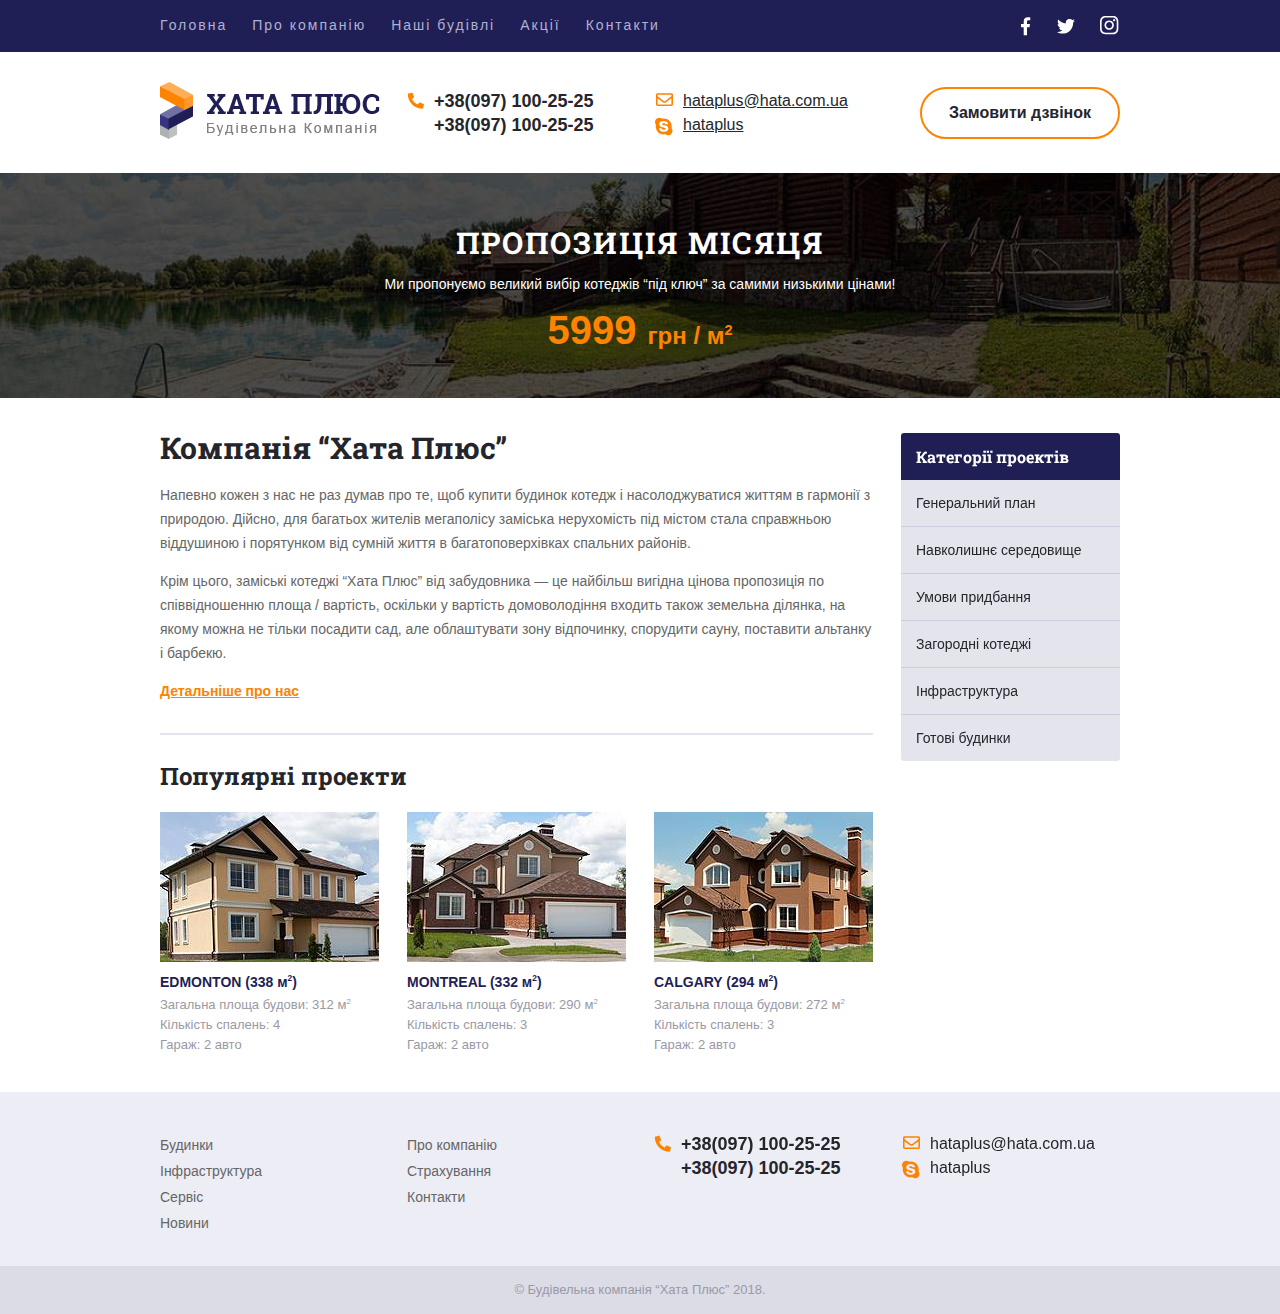
<file: index.html>
<!DOCTYPE html>
<html lang="uk">

<head>
    <meta charset="UTF-8">
    <meta name="viewport" content="width=device-width, initial-scale=1.0">
    <title>compain "Хата Плюс" houses for sale</title>
    <!-- <link rel="preconnect" href="https://fonts.googleapis.com">
    <link rel="preconnect" href="https://fonts.gstatic.com" crossorigin>
    <link href="https://fonts.googleapis.com/css2?family=Roboto+Slab:wght@700&display=swap" rel="stylesheet"> -->
    <link rel="stylesheet" href="css/styles.css">
</head>

<body>
    <header class="shadow">
        <div class="top">
            <div class="wrapper">
                <nav class="flex">
                    <div class="menu">
                        <ul>
                            <li><a href="/">Головна</a></li>
                            <li><a href="#">Про компанію</a></li>
                            <li><a href="price.html">Наші будівлі</a></li>
                            <li><a href="#">Акції</a></li>
                            <li><a href="maps.html">Контакти</a></li>
                        </ul>
                    </div>
                    <div class="socials">
                        <ul>
                            <li><a class="fb" href="#"></a></li>
                            <li><a class="tw" href="#"></a></li>
                            <li><a class="in" href="#"></a></li>
                        </ul>
                    </div>
                </nav>
            </div>
        </div>
        <div class="wrapper">
            <div class="contacts row">
                <div class="logo column">
                    <a href="/"><img src="images/logo.png" alt="логотип компанії"></a>
                </div>
                <div class="phones column">
                    <p><a class="tel" href="tel:+380971002525">+38(097) 100-25-25</a></p>
                    <p><a href="tel:+380971002525">+38(097) 100-25-25</a></p>
                </div>
                <div class="mail column">
                    <p><a class="letter" href="mailto:hataplus@hata.com.ua">hataplus@hata.com.ua</a></p>
                    <p><a class="skype" href="skype:hataplus">hataplus</a></p>
                </div>
                <div class="cta column">
                    <a class="button" href="#">Замовити дзвінок</a>
                </div>
            </div>
        </div>
    </header>
    <div class="backfone">
        <div class="wrapper">
            <p class="text">Пропозиція місяця </p>
            <p class="text2">Ми пропонуємо великий вибір котеджів “під ключ” за самими низькими цінами!</p>
            <p class="price">5999 <span>грн / м<sup>2</sup></span></p>
        </div>
    </div>

    <main>
        <div class="wrapper">
            <div class="flex row">
                <div class="content">
                    <div class="story">
                        <h1>Компанія “Хата Плюс”</h1>
                        <p>Напевно кожен з нас не раз думав про те, щоб купити будинок котедж і насолоджуватися життям в
                            гармонії з природою. Дійсно, для багатьох жителів мегаполісу заміська нерухомість під містом
                            стала
                            справжньою віддушиною і порятунком від сумній життя в багатоповерхівках спальних районів.
                        </p>
                        <p>Крім цього, заміські котеджі “Хата Плюс” від забудовника — це найбільш вигідна цінова
                            пропозиція по співвідношенню площа / вартість, оскільки у вартість домоволодіння входить
                            також земельна
                            ділянка, на якому можна не тільки посадити сад, але облаштувати зону відпочинку, спорудити
                            сауну,
                            поставити альтанку і барбекю.</p>
                        <a class="more" href="#">Детальніше про нас</a>
                    </div>
                    <hr>
                    <div class="projects">
                        <h2>Популярні проекти</h2>
                        <div class="flex row">
                            <figure class="project column">
                                <figcaption>
                                    <a href=""></a>
                                    <picture>
                                        <source srcset="images/edmonton.wepb" type="image/wepb">
                                        <img src="images/edmonton.jpg" alt="жовта хатинка у Едмондоні">
                                    </picture>
                                    <h3>EDMONTON (338 м<sup>2</sup>)</h3>
                                    <p>Загальна площа будови: 312 м<sup>2</sup></p>
                                    <p>Кількість спалень: 4</p>
                                    <p>Гараж: 2 авто</p>
                                </figcaption>
                            </figure>
                            <figure class="project column">
                                <figcaption>
                                    <a href=""></a>
                                    <picture>
                                        <source srcset="images/montreal.wepb" type="image/wepb">
                                        <img src="images/montreal.jpg" alt="коричнева хатинка у Монреалі">
                                    </picture>
                                    <h3>MONTREAL (332 м<sup>2</sup>)</h3>
                                    <p>Загальна площа будови: 290 м<sup>2</sup></p>
                                    <p>Кількість спалень: 3</p>
                                    <p>Гараж: 2 авто</p>
                                </figcaption>
                            </figure>
                            <figure class="project column">
                                <figcaption>
                                    <a href=""></a>
                                    <picture>
                                        <source srcset="images/calgary.wepb" type="image/wepb">
                                        <img src="images/calgary.jpg" alt="помаранчева хатинка в Калгері">
                                    </picture>
                                    <h3>CALGARY (294 м<sup>2</sup>)</h3>
                                    <p>Загальна площа будови: 272 м<sup>2</sup></p>
                                    <p>Кількість спалень: 3</p>
                                    <p>Гараж: 2 авто</p>
                                </figcaption>
                            </figure>
                        </div>
                    </div>
                </div>
                <aside class="paragraph column">
                    <nav class="asidemenu">
                        <p class="text3">Категорії проектів</p>
                        <ul>
                            <li><a href="#">Генеральний план</a></li>
                            <li class="asideme"><a href="#">Навколишнє середовище</a>
                                <ul class="asidemenu2">
                                    <li><a href="#">Продані</a></li>
                                    <li><a href="#">Заброньованні</a></li>
                                    <li><a href="#">В процесі будівництва</a></li>
                                </ul>
                            </li>
                            <li><a href="#">Умови придбання</a></li>
                            <li><a href="#">Загородні котеджі</a></li>
                            <li><a href="#">Інфраструктура</a></li>
                            <li><a href="#">Готові будинки</a></li>
                        </ul>
                    </nav>
                </aside>
            </div>
        </div>
    </main>
    <footer class="ended">
        <div class="wrapper">
            <div class="row fotertop">
                <div class="end column">
                    <ul>
                        <li><a href="#">Будинки</a></li>
                        <li><a href="#">Інфраструктура</a></li>
                        <li><a href="#">Сервіс</a></li>
                        <li><a href="#">Новини</a></li>
                    </ul>
                </div>
                <div class="end2 column">
                    <ul>
                        <li><a href="#">Про компанію</a></li>
                        <li><a href="#">Страхування</a></li>
                        <li><a href="#">Контакти</a></li>
                    </ul>
                </div>
                <div class="phones column">
                    <p><a class="tel" href="tel:+380971002525">+38(097) 100-25-25</a></p>
                    <p><a href="tel:+380971002525">+38(097) 100-25-25</a></p>
                </div>
                <div class="mail column">
                    <p><a class="letter" href="mailto:hataplus@hata.com.ua">hataplus@hata.com.ua</a></p>
                    <p><a class="skype" href="skype:hataplus">hataplus</a></p>
                </div>
            </div>
        </div>
        <div class="copyright">
            <div class="wrapper">
                <p>&copy; Будівельна компанія “Хата Плюс” 2018.</p>
            </div>
        </div>
    </footer>


</body>

</html>
</file>
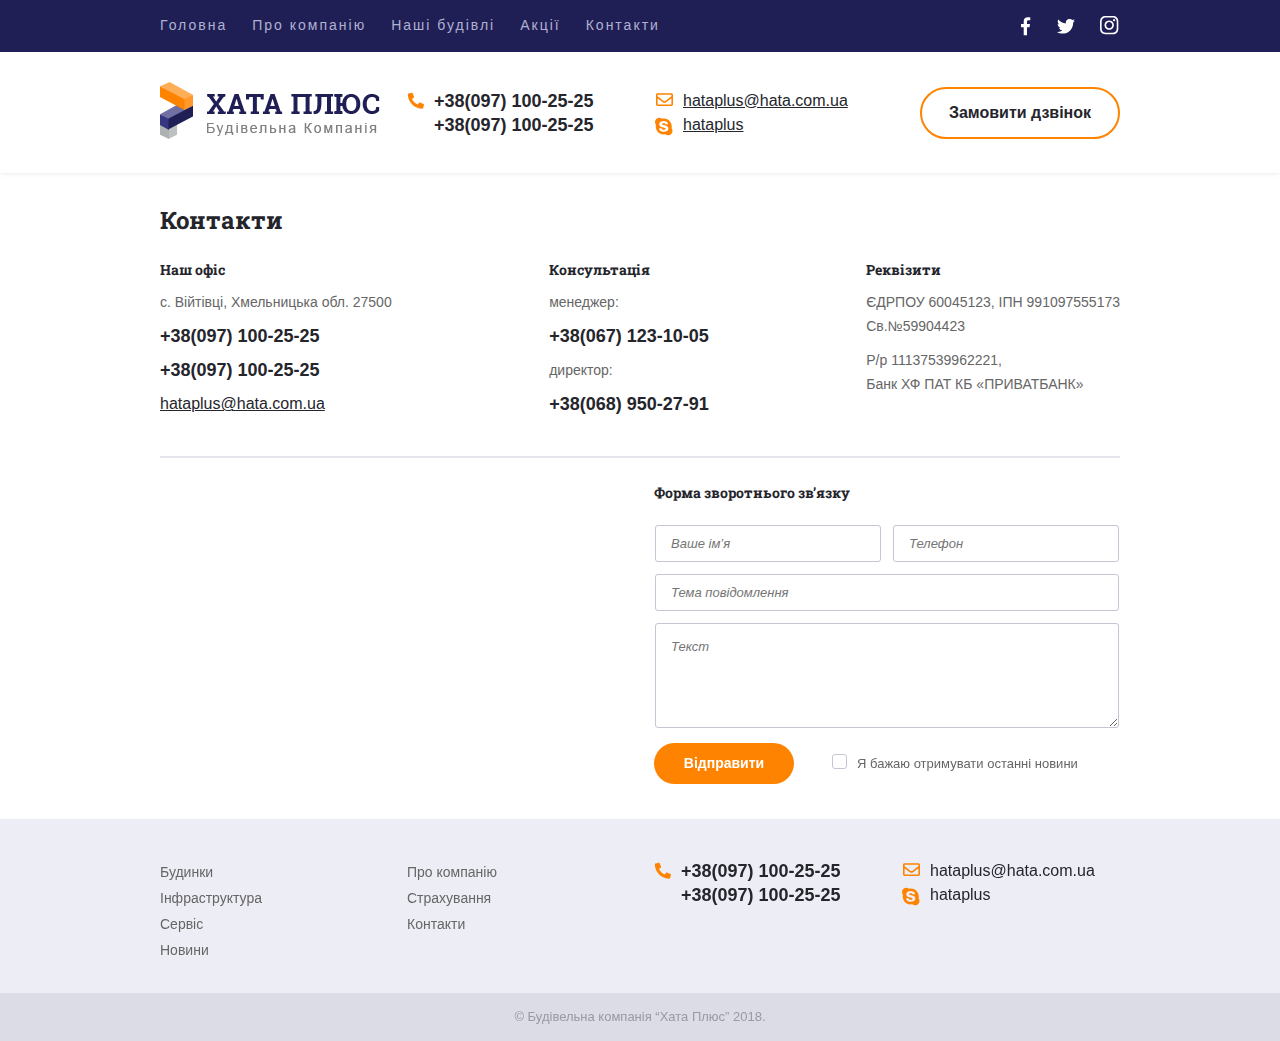
<file: maps.html>
<!DOCTYPE html>
<html lang="uk">

<head>
    <meta charset="UTF-8">
    <meta name="viewport" content="width=device-width, initial-scale=1.0">
    <title>compain "Хата Плюс" houses for sale</title>
    <link rel="stylesheet" href="css/styles.css">

</head>

<body>
    <header class="shadow">
        <div class="top">
            <div class="wrapper">
                <nav class="flex">
                    <div class="menu">
                        <ul>
                            <li><a href="/">Головна</a></li>
                            <li><a href="#">Про компанію</a></li>
                            <li><a href="price.html">Наші будівлі</a></li>
                            <li><a href="#">Акції</a></li>
                            <li><a href="maps.html">Контакти</a></li>
                        </ul>
                    </div>
                    <div class="socials">
                        <ul>
                            <li><a class="fb" href="#"></a></li>
                            <li><a class="tw" href="#"></a></li>
                            <li><a class="in" href="#"></a></li>
                        </ul>
                    </div>
                </nav>
            </div>
        </div>
        <div class="wrapper">
            <div class="contacts row">
                <div class="logo column">
                    <a href="/"><img src="images/logo.png" alt="логотип компанії"></a>
                </div>
                <div class="phones column">
                    <p><a class="tel" href="tel:+380971002525">+38(097) 100-25-25</a></p>
                    <p><a href="tel:+380971002525">+38(097) 100-25-25</a></p>
                </div>
                <div class="mail column">
                    <p><a class="letter" href="mailto:hataplus@hata.com.ua">hataplus@hata.com.ua</a></p>
                    <p><a class="skype" href="skype:hataplus">hataplus</a></p>
                </div>
                <div class="cta column">
                    <a class="button" href="#">Замовити дзвінок</a>
                </div>
            </div>
        </div>
    </header>
    <main>
        <div class="wrapper">
            <h1 class="maps_h1">Контакти</h1>
            <div class="contaktu row">
                <div class="first">
                    <h2 class="h2">Наш офіс</h2>
                    <p class="story">с. Війтівці, Хмельницька обл. 27500</p>
                    <p><a class="phone" href="tel:+380971002525">+38(097) 100-25-25</a></p>
                    <p><a class="phone" href="tel:+380971002525">+38(097) 100-25-25</a></p>
                    <p><a class="lette" href="mailto:hataplus@hata.com.ua">hataplus@hata.com.ua</a></p>
                </div>
                <div class="second">
                    <h2 class="h2">Консультація</h2>
                    <p class="story">менеджер:</p>
                    <p><a class="phone" href="tel:+380671231005">+38(067) 123-10-05</a></p>
                    <p class="story">директор:</p>
                    <p><a class="phone" href="tel:+380689502791">+38(068) 950-27-91</a></p>
                </div>
                <div class="third">
                    <h2 class="h2">Реквізити</h2>
                    <p class="story">ЄДРПОУ 60045123, ІПН 991097555173
                        <br> Св.№59904423</p>
                    <p class="story">Р/р 11137539962221,
                        <br> Банк ХФ ПАТ КБ «ПРИВАТБАНК»</p>
                </div>
            </div>
            <hr>
            <div class="row">
                <div class="mappa">
                    <iframe
                        src="https://www.google.com/maps/d/u/0/embed?mid=1GNBg8UanD35fPi7p2701-rkepNXlPzU&ehbc=2E312F"></iframe>
                </div>
                <div class="feedback">
                    <h2 class="h2">Форма зворотнього зв’язку</h2>
                    <form method="post" action="">
                        <div class="tablewrap">
                            <table class="tablemaps">
                                <tr>
                                    <td><label for=""><input class="namephone" type="text" name="" id=""
                                                placeholder="Ваше ім’я"></label></td>
                                    <td><label for=""><input class="namephone" type="text" name="" id=""
                                                placeholder="Телефон"></label></td>
                                </tr>
                                <tr>
                                    <td colspan="2"><label for=""><input class="masage" type="text" name="" id=""
                                                placeholder="Тема повідомлення"></label></td>
                                </tr>
                                <tr>
                                    <td colspan="2"><label for=""><textarea name="" id="" cols="30" rows="10"
                                                placeholder="Текст"></textarea></label></td>
                                </tr>
                            </table>
                        </div>
                        <button class="sent" type="submit">Відправити</button>
                        <label><input class="checkbox" type="checkbox" name="">Я бажаю отримувати останні новини</label>
                    </form>
                </div>
            </div>
        </div>
    </main>
    <footer class="ended">
        <div class="wrapper">
            <div class="row fotertop">
                <div class="end column">
                    <ul>
                        <li><a href="#">Будинки</a></li>
                        <li><a href="#">Інфраструктура</a></li>
                        <li><a href="#">Сервіс</a></li>
                        <li><a href="#">Новини</a></li>
                    </ul>
                </div>
                <div class="end2 column">
                    <ul>
                        <li><a href="#">Про компанію</a></li>
                        <li><a href="#">Страхування</a></li>
                        <li><a href="#">Контакти</a></li>
                    </ul>
                </div>
                <div class="phones column">
                    <p><a class="tel" href="tel:+380971002525">+38(097) 100-25-25</a></p>
                    <p><a href="tel:+380971002525">+38(097) 100-25-25</a></p>
                </div>
                <div class="mail column">
                    <p><a class="letter" href="mailto:hataplus@hata.com.ua">hataplus@hata.com.ua</a></p>
                    <p><a class="skype" href="skype:hataplus">hataplus</a></p>
                </div>
            </div>
        </div>
        <div class="copyright">
            <div class="wrapper">
                <p>&copy; Будівельна компанія “Хата Плюс” 2018.</p>
            </div>
        </div>
    </footer>
</body>

</html>
</file>
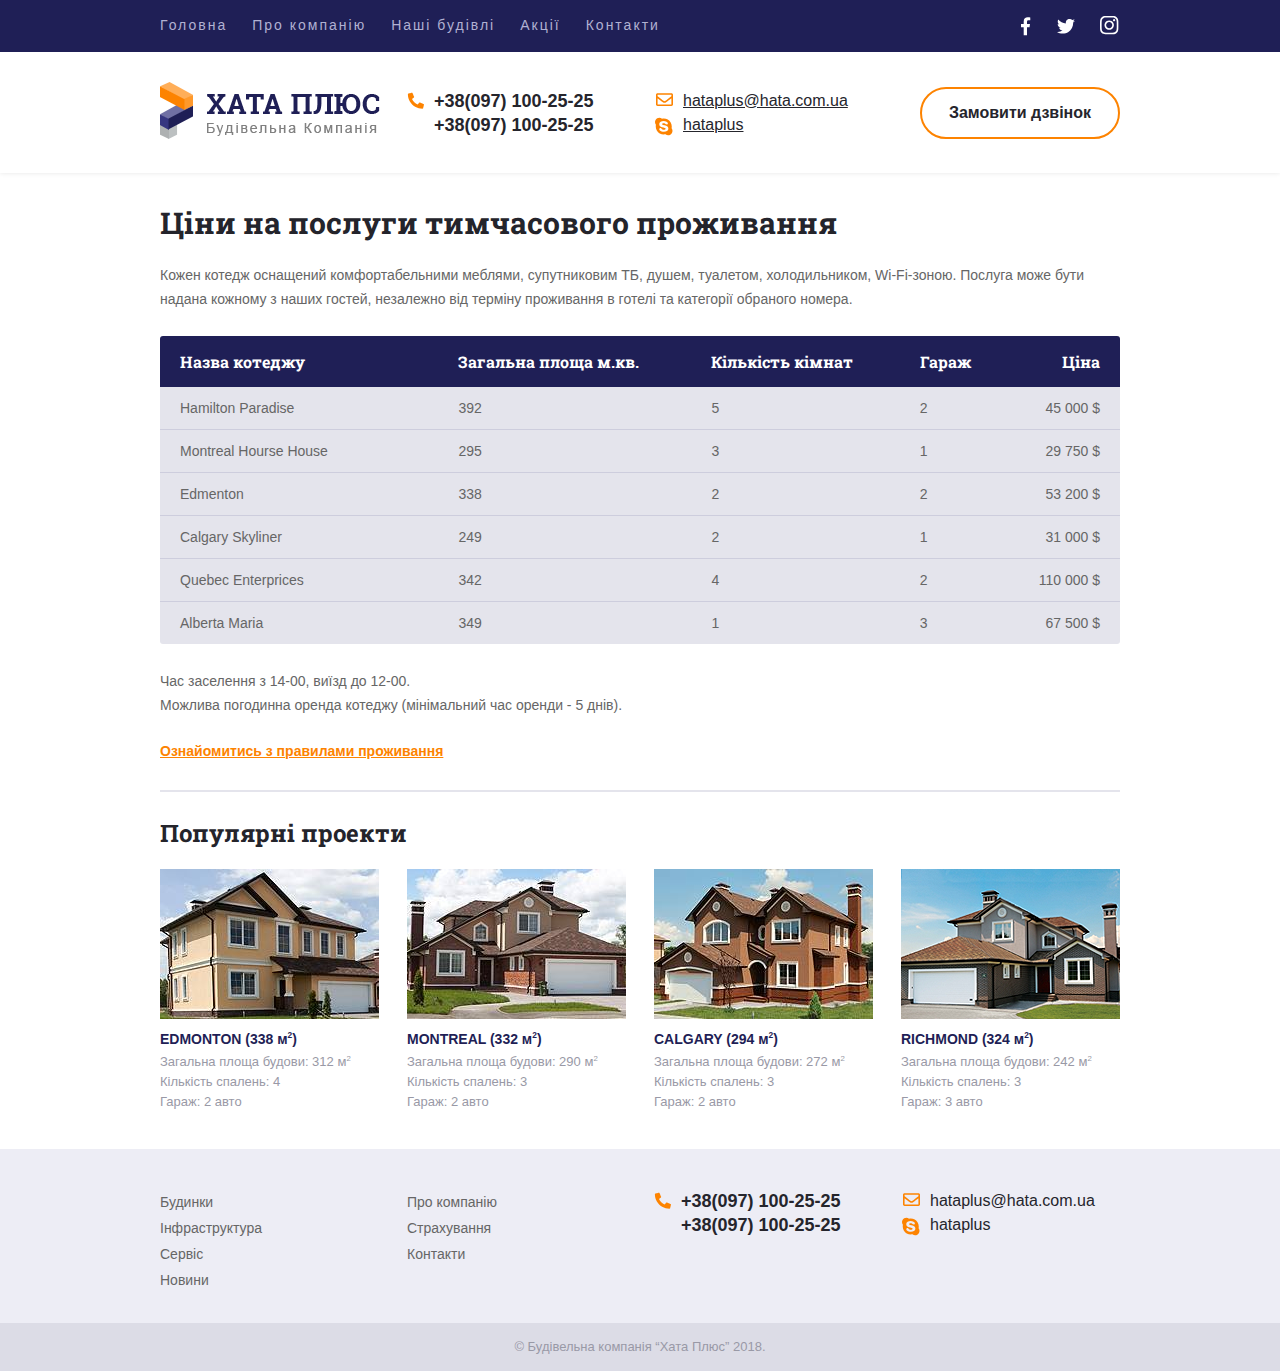
<file: price.html>
<!DOCTYPE html>
<html lang="uk">

<head>
    <meta charset="UTF-8">
    <meta name="viewport" content="width=device-width, initial-scale=1.0">
    <title>compain "Хата Плюс" houses for sale</title>
    <link rel="stylesheet" href="css/styles.css">

</head>

<body>
    <header class="shadow">
        <div class="top">
            <div class="wrapper">
                <nav class="flex">
                    <div class="menu">
                        <ul>
                            <li><a href="/">Головна</a></li>
                            <li><a href="#">Про компанію</a></li>
                            <li><a href="price.html">Наші будівлі</a></li>
                            <li><a href="#">Акції</a></li>
                            <li><a href="maps.html">Контакти</a></li>
                        </ul>
                    </div>
                    <div class="socials">
                        <ul>
                            <li><a class="fb" href="#"></a></li>
                            <li><a class="tw" href="#"></a></li>
                            <li><a class="in" href="#"></a></li>
                        </ul>
                    </div>
                </nav>
            </div>
        </div>
        <div class="wrapper">
            <div class="contacts row">
                <div class="logo column">
                    <a href="/"><img src="images/logo.png" alt="логотип компанії"></a>
                </div>
                <div class="phones column">
                    <p><a class="tel" href="tel:+380971002525">+38(097) 100-25-25</a></p>
                    <p><a href="tel:+380971002525">+38(097) 100-25-25</a></p>
                </div>
                <div class="mail column">
                    <p><a class="letter" href="mailto:hataplus@hata.com.ua">hataplus@hata.com.ua</a></p>
                    <p><a class="skype" href="skype:hataplus">hataplus</a></p>
                </div>
                <div class="cta column">
                    <a class="button" href="#">Замовити дзвінок</a>
                </div>
            </div>
        </div>
    </header>
    <main>
        <div class="wrapper">
            <h1>Ціни на послуги тимчасового проживання</h1>
                <p class="rules story">Кожен котедж оснащений комфортабельними меблями, супутниковим ТБ, душем, туалетом, холодильником,
                    Wi-Fi-зоною.
                    Послуга може бути надана кожному з наших гостей, незалежно від терміну проживання в готелі та
                    категорії
                    обраного номера.</p>
            <table class="prices">
                <thead>
                    <tr>
                        <th class="name">Назва котеджу</th>
                        <th>Загальна площа м.кв.</th>
                        <th>Кількість кімнат</th>
                        <th>Гараж</th>
                        <th>Ціна</th>
                    </tr>
                </thead>
                <tbody>
                    <tr>
                        <td>Hamilton Paradise</td>
                        <td>392</td>
                        <td>5</td>
                        <td>2</td>
                        <td>45 000 $</td>
                    </tr>
                    <tr>
                        <td>Montreal Hourse House</td>
                        <td>295</td>
                        <td>3</td>
                        <td>1</td>
                        <td>29 750 $</td>
                    </tr>
                    <tr>
                        <td>Edmenton</td>
                        <td>338</td>
                        <td>2</td>
                        <td>2</td>
                        <td>53 200 $</td>
                    </tr>
                    <tr>
                        <td>Calgary Skyliner</td>
                        <td>249</td>
                        <td>2</td>
                        <td>1</td>
                        <td>31 000 $</td>
                    </tr>
                    <tr>
                        <td>Quebec Enterprices</td>
                        <td>342</td>
                        <td>4</td>
                        <td>2</td>
                        <td>110 000 $</td>
                    </tr>
                    <tr>
                        <td>Alberta Maria</td>
                        <td>349</td>
                        <td>1</td>
                        <td>3</td>
                        <td>67 500 $</td>
                    </tr>
                </tbody>
            </table>
            <p class="rules story">Час заселення з 14-00, виїзд до 12-00.
                <br>Можлива погодинна оренда котеджу (мінімальний час оренди - 5 днів).</p>
            <a class="more" href="#">Ознайомитись з правилами проживання</a>
        </div>
        <div class="wrapper">
            <hr>
            <div class="projects">
                <h2>Популярні проекти</h2>
                <div class="flex row">
                    <figure class="project column">
                        <figcaption>
                            <a href=""></a>
                            <picture>
                                <source srcset="images/edmonton.wepb" type="image/wepb">
                                <img src="images/edmonton.jpg" alt="жовта хатинка у Едмондоні">
                            </picture>
                            <h3>EDMONTON (338 м<sup>2</sup>)</h3>
                            <p>Загальна площа будови: 312 м<sup>2</sup></p>
                            <p>Кількість спалень: 4</p>
                            <p>Гараж: 2 авто</p>
                        </figcaption>
                    </figure>
                    <figure class="project column">
                        <figcaption>
                            <a href=""></a>
                            <picture>
                                <source srcset="images/montreal.wepb" type="image/wepb">
                                <img src="images/montreal.jpg" alt="коричнева хатинка у Монреалі">
                            </picture>
                            <h3>MONTREAL (332 м<sup>2</sup>)</h3>
                            <p>Загальна площа будови: 290 м<sup>2</sup></p>
                            <p>Кількість спалень: 3</p>
                            <p>Гараж: 2 авто</p>
                        </figcaption>
                    </figure>
                    <figure class="project column">
                        <figcaption>
                            <a href=""></a>
                            <picture>
                                <source srcset="images/calgary.wepb" type="image/wepb">
                                <img src="images/calgary.jpg" alt="помаранчева хатинка в Калгері">
                            </picture>
                            <h3>CALGARY (294 м<sup>2</sup>)</h3>
                            <p>Загальна площа будови: 272 м<sup>2</sup></p>
                            <p>Кількість спалень: 3</p>
                            <p>Гараж: 2 авто</p>
                        </figcaption>
                    </figure>
                    <figure class="project column">
                        <figcaption>
                            <a href=""></a>
                            <picture>
                                <source srcset="images/calgary.wepb" type="image/wepb">
                                <img src="images/rectangle.png" alt="помаранчева хатинка в Калгері">
                            </picture>
                            <h3>RICHMOND (324 м<sup>2</sup>)</h3>
                            <p>Загальна площа будови: 242 м<sup>2</sup></p>
                            <p>Кількість спалень: 3</p>
                            <p>Гараж: 3 авто</p>
                        </figcaption>
                    </figure>
                </div>
            </div>
        </div>
    </main>
    <footer class="ended">
        <div class="wrapper">
            <div class="row fotertop">
                <div class="end column">
                    <ul>
                        <li><a href="#">Будинки</a></li>
                        <li><a href="#">Інфраструктура</a></li>
                        <li><a href="#">Сервіс</a></li>
                        <li><a href="#">Новини</a></li>
                    </ul>
                </div>
                <div class="end2 column">
                    <ul>
                        <li><a href="#">Про компанію</a></li>
                        <li><a href="#">Страхування</a></li>
                        <li><a href="#">Контакти</a></li>
                    </ul>
                </div>
                <div class="phones column">
                    <p><a class="tel" href="tel:+380971002525">+38(097) 100-25-25</a></p>
                    <p><a href="tel:+380971002525">+38(097) 100-25-25</a></p>
                </div>
                <div class="mail column">
                    <p><a class="letter" href="mailto:hataplus@hata.com.ua">hataplus@hata.com.ua</a></p>
                    <p><a class="skype" href="skype:hataplus">hataplus</a></p>
                </div>
            </div>
        </div>
        <div class="copyright">
            <div class="wrapper">
                <p>&copy; Будівельна компанія “Хата Плюс” 2018.</p>
            </div>
        </div>
    </footer>
</body>

</html>
</file>
<file: css/styles.css>
@font-face {
    font-family: 'Roboto Slab';
    src: url('../fonts/RobotoSlab-Bold.woff2') format('woff2'),
        url('../fonts/RobotoSlab-Bold.woff') format('woff');
    font-weight: bold;
    font-style: normal;
    font-display: swap;
}

body {
    margin: 0;
}

ul {
    margin: 0;
    padding-left: 0;
    list-style: none;
}

.wrapper {
    margin: 0 auto;
    padding: 0 15px;
    max-width: 960px;
}

.flex {
    display: flex;
    justify-content: space-between;
}

.shadow {
    box-shadow: 0 0 5px rgba(0, 0, 0, 0.1);
}

.top {
    padding: 16px 0;
    background-color: #1f1f56;
}

.menu ul {
    display: flex;
    column-gap: 25px;
}

.menu a {
    color: #b1b1d2;
    text-decoration: none;
    letter-spacing: 2px;
    font-size: 14px;
    font-family: "Arial";
}

.menu a:hover {
    color: #fd8300;
}

.socials ul {
    display: flex;
    align-items: center;
    column-gap: 25px;
}

.socials a {
    display: block;
    background: url(../images/hataplus_sprite.png) no-repeat;
}

a.fb {
    width: 11px;
    height: 19px;
    background-position: 0 -20px;
}

a.fb:hover {
    background-position: 0 0;
}

a.tw {
    width: 18px;
    height: 15px;
    background-position: -12px -17px;
}

a.tw:hover {
    background-position: -12px 0;
}

a.in {
    width: 20px;
    height: 20px;
    background-position: -32px -20px;
}

a.in:hover {
    background-position: -32px 0;
}

.contacts {
    align-items: center;
    padding: 30px 0;
}

.contacts p,
.ended p {
    margin: 0;
}

.row {
    display: flex;
    justify-content: space-between;
    column-gap: 28px;
}

.column {
    min-width: 219px;
    width: 22.8%;

    box-sizing: border-box;
}

.phones {
    padding-left: 27px;
}

div.phones a,
.phone {
    line-height: 24px;
    color: #25252c;
    font-weight: bold;
    font-size: 18px;
    font-family: "Arial";
    text-decoration: none;
}

div.phones a:hover,
.phone:hover {
    text-decoration: none;
    color: #fd8300;
}

.tel {
    position: relative;
}

.tel:before {
    content: '';
    position: absolute;
    display: block;
    width: 17px;
    height: 17px;
    right: calc(100% + 10px);
    top: 1px;
    background-image: url(../images/hataplus_sprite.png);
    background-repeat: no-repeat;
    background-position: -53px 0;
}

.mail {
    padding-left: 29px;
}

.letter {
    position: relative;
}

.letter:before {
    content: '';
    position: absolute;
    display: block;
    height: 13px;
    width: 17px;
    right: calc(100% + 10px);
    top: 1px;
    background-image: url(../images/hataplus_sprite.png);
    background-repeat: no-repeat;
    background-position: -72px 0;
}

.skype {
    position: relative;
}

.skype::before {
    content: '';
    position: absolute;
    display: block;
    height: 19px;
    width: 18px;
    right: calc(100% + 10px);
    top: 1px;
    background-image: url(../images/hataplus_sprite.png);
    background-repeat: no-repeat;
    background-position: -91px 0;
}

div.mail a,
.lette {
    line-height: 24px;
    font-size: 16px;
    color: #25252c;
    font-family: "Arial";
}

div.mail a:hover,
.lette:hover {
    color: #fd8300;
}

.cta {
    text-align: right;
}

.button {
    display: inline-block;
    padding: 15px;
    min-width: 200px;
    color: #25252c;
    font: bold 16px "Arial";
    text-align: center;
    text-decoration: none;
    border: 2px solid #fd8300;
    border-radius: 26px;
    box-sizing: border-box;
    transition: box-shadow 1s;
}

.button:hover {
    background-color: #fd8300;
    color: #1f1f56;
    box-shadow: rgba(31, 31, 86, .3) 6px 8px 9px,
        inset -5px -5px 20px rgba(19, 19, 19, 0.855),
        inset 5px 5px 20px rgba(25, 25, 25, 0.603);
}


.backfone {
    padding: 20px 0 5px;
    text-align: center;
    background-image: url(../images/house.png);
    background-size: cover;
}

.h2 {
    font-size: 14px;
    color: #24242b;
    font-weight: 700;
    font-family: "Roboto Slab";
}

.text {
    margin-bottom: 12px;
    color: #ffffff;
    font-size: 30px;
    font-weight: 700;
    font-family: "Roboto Slab";
    text-transform: uppercase;
    letter-spacing: 2px;
}

.text2 {
    margin-bottom: 16px;
    color: #ffffff;
    font-size: 14px;
    font-family: "Arial";
}

.price {
    margin-top: 0px;
    color: #fd8300;
    font-size: 40px;
    font-weight: bold;
    font-family: "Arial";
}

.price span {
    font-size: 24px;
}

sup {
    font-size: 0.6em;
}

main {
    padding: 35px 0;
}

.rules {
    margin: 25px 0;
}


.story {
    color: #666666;
    font-size: 14px;
    line-height: 24px;
    font-family: "Arial";
}

.more {
    color: #fd8300;
    font-size: 14px;
    font-weight: bold;
    font-family: "Arial";
    text-decoration: underline;
}

.more:hover {
    text-decoration: none;
    color: #24242b;
}

h1 {
    margin-top: 0;
    color: #24242b;
    line-height: 1em;
    font-size: 30px;
    font-weight: 700;
    font-family: "Roboto Slab";
}

.contaktu p {
    margin: 10px 0;
}

.mappa {
    height: 300px;
    width: 100%;
    overflow: hidden;
}

.mappa iframe {
    margin-top: -60px;
    width: 100%;
    height: 360px;
    border: none;
}

.feedback {
    width: 100%;
}

.feedback .h2 {
    margin-top: 0;
}

.tablemaps {
    width: 100%;
}

.tablemaps input,
.tablemaps textarea {
    width: 100%;
    font-size: 13px;
    color: #9999a6;
    font-style: italic;
    font-family: "Arial";
    box-sizing: border-box;
}


.paragraph {
    color: #25252c;
    font-size: 14px;
    font-family: "Arial";
    text-align: justify;
}

.paragraph li {
    background-color: #e4e4ec;
}

.paragraph li:last-child {
    border-radius: 0 0 3px 3px;
}

.text3 {
    margin: 0;
    padding: 13px 15px;
    color: #ffffff;
    font-size: 16px;
    font-weight: 700;
    font-family: "Roboto Slab";
    background-color: #1f1f56;
    border-radius: 3px 3px 0 0;
}

table.prices {
    border-collapse: collapse;
    width: 100%;
}

.prices tr:not(:first-child) {
    border-top: 1px solid #cdcddd;
}

.prices th:first-child {
    border-radius: 3px 0 0 0;
}

.prices th:last-child {
    border-radius: 0 3px 0 0;
}

.prices tr:last-child td:last-child {
    border-radius: 0 0 3px 0;
}

.prices tr:last-child td:first-child {
    border-radius: 0 0 0 3px;
}

.prices th:not(:last-child) {
    text-align: left;
}

.prices th:last-child,
.prices td:last-child {
    text-align: right;
}

.prices thead {
    color: #ffffff;
    font-weight: 700;
    font-family: "Roboto Slab";
    background-color: #1f1f56;
}

.prices .name {
    width: 29%;
}

.prices tbody tr {
    background-color: #e4e4ec;
}

.prices th {
    padding: 15px 20px;
}

.prices td {
    padding: 13px 20px 13px 20px;
    font-size: 14px;
    color: #666666;
    font-family: "Arial";
}

.prices tbody tr:hover td {
    color: #ffffff;
    background-color: #fd8300;
}

hr {
    margin: 30px 0 25px 0;
    border: solid 1px #e4e4ec;
}

.projects h2,
.maps_h1 {
    color: #24242b;
    font-size: 24px;
    font-weight: 700;
    font-family: "Roboto Slab";
}

figure {
    margin: 0;
}

.project {
    position: relative;
}

.project a {
    position: absolute;
    top: 0;
    left: 0;
    bottom: 0;
    right: 0;
}

.projects h3 {
    margin: 7px 0 7px 0;
    color: #1f1f56;
    font-size: 14px;
    font-weight: bold;
    font-family: "Arial";
}

.projects p {
    margin: 5px 0;
    color: #9999a6;
    font-size: 13px;
    font-family: "Arial";
}

.projects a:hover~h3 {
    text-decoration: underline;
}

.asidemenu {
    position: sticky;
    top: 0;
}

.asidemenu>ul>li~li {
    border-top: 1px solid #cdcddd;
}

.asidemenu a {
    color: #25252c;
    text-decoration: none;
    padding: 15px;
    display: block;
}

.asidemenu2 a:hover {
    background-color: #cecedd;
    color: #666666;
}

.asidemenu>ul>li>a:hover {
    color: #ffffff;
    background-color: #fd8300;
}

.asidemenu>ul>li:last-child>a {
    border-radius: 0 0 3px 3px;
}

.asidemenu2 {
    display: none;
}

.asidemenu>ul>li:hover ul {
    display: block;
}

.tablewrap {
    margin: 0 -10px;
}

.tablemaps {
    border-spacing: 10px;
}

.masage,
.namephone {
    padding: 10px 15px;
    border-radius: 3px;
    background-color: #ffffff;
    border: 1px solid #c5c5d4;
}

textarea {
    padding: 15px 15px;
    height: 105px;
    border-radius: 3px;
    background-color: #ffffff;
    border: 1px solid #c5c5d4;
}

.sent {
    margin-right: 30px;
    width: 140px;
    height: 41px;
    border-radius: 21px;
    border: none;
    cursor: pointer;
    background-color: #fd8300;
    color: #ffffff;
    font-size: 14px;
    font-weight: bold;
    font-family: "Arial";
    text-align: center;
}

.sent:hover {
    background: #1f1f56;
}

.feedback label {
    font-size: 13px;
    color: #666666;
    font-family: "Arial";
}

textarea {
    resize: vertical;
    min-height: 80px;
    max-height: 200px;

}

.checkbox {
    appearance: none;
    position: relative;
    margin-bottom: -1px;
    margin-right: 10px;
    width: 15px;
    height: 15px;
    border-radius: 3px;
    background-color: #ffffff;
    border: 1px solid #c5c5d4;
}

.checkbox:checked::before {
    content: "";
    position: absolute;
    top: 1px;
    left: 4px;
    width: 4px;
    height: 7px;
    border-bottom: 2px solid #1f1f56;
    border-right: 2px solid #1f1f56;
    transform: rotate(45deg);
}

.ended {
    box-sizing: border-box;
    background-color: #ededf5;
}

.fotertop {
    padding: 40px 0 30px 0;
}

.ended a {
    line-height: 26px;
    font-size: 14px;
    color: #666666;
    font-family: "Arial";
    text-decoration: none;
}

.ended a:hover {
    color: #fd8300;
    text-decoration: underline;
}

.ended ul {
    list-style: none;
}

.copyright {
    margin: 0;
    padding: 15px 0;
    font-size: 13px;
    line-height: 18px;
    color: #9999a6;
    font-family: "Arial";
    text-align: center;
    background-color: #dcdce6;
}
</file>
